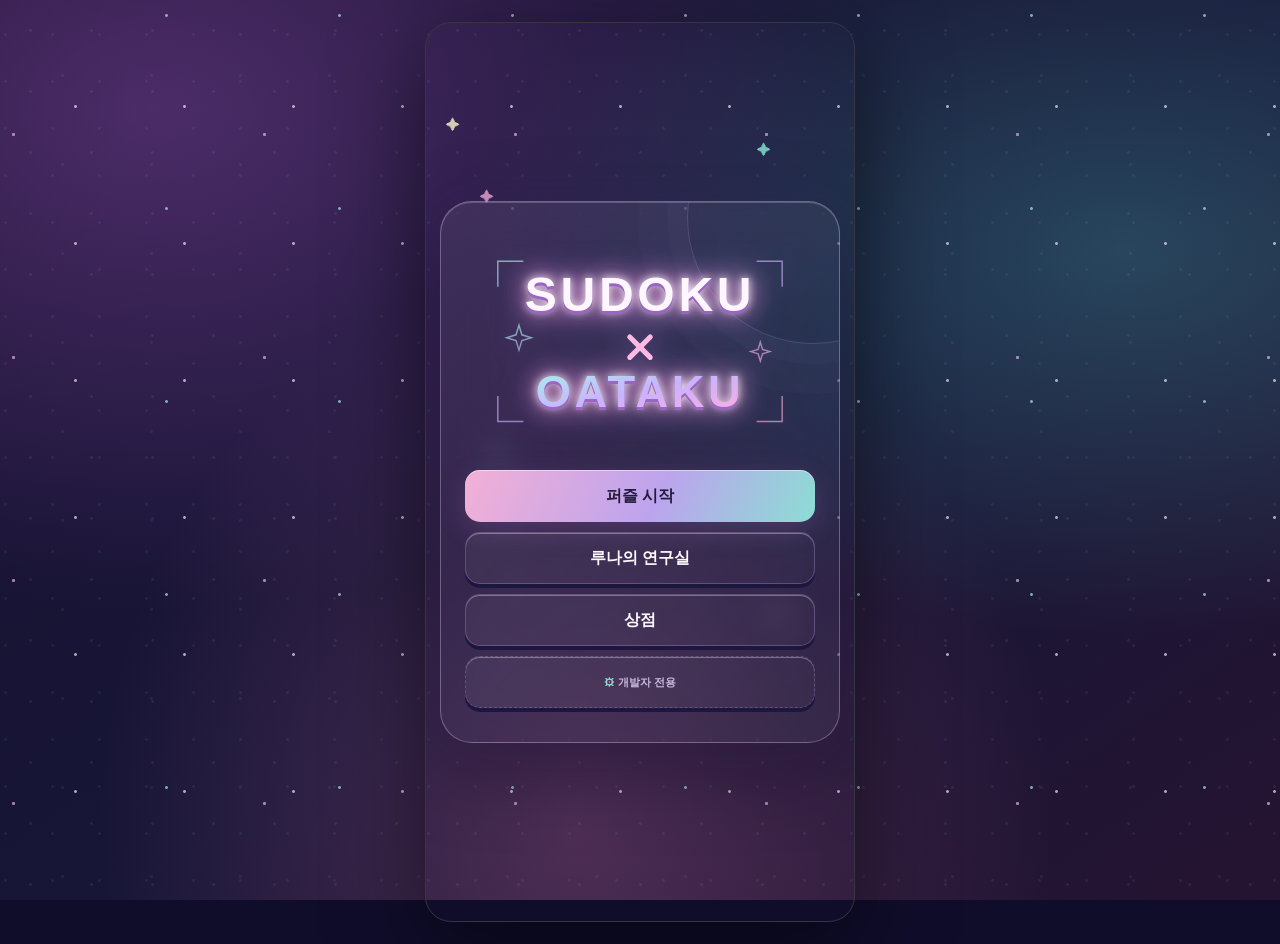
<file: index.html>
<!doctype html>
<html lang="ko">
<head>
<meta charset="utf-8">
<meta name="viewport" content="width=device-width,initial-scale=1,viewport-fit=cover">
<meta name="theme-color" content="#251a48">
<title>SUDOKU X OATAKU</title>
<link rel="stylesheet" href="css/game.css">

</head>
<body>
<div class="grain"></div>
<section id="title" class="screen title active">
  <div><h1 class="bigTitle otaku-title"><svg xmlns="http://www.w3.org/2000/svg" viewBox="0 0 480 300" role="img" aria-label="SUDOKU X OATAKU"><defs><linearGradient id="otakuGradient" x1="0" y1="0" x2="1" y2="1"><stop stop-color="#a6f5e9"/><stop offset=".5" stop-color="#c9b2ff"/><stop offset="1" stop-color="#ffaddd"/></linearGradient></defs><g fill="none" stroke="url(#otakuGradient)" stroke-width="2" opacity=".65"><path d="M80 40h-35v35M400 40h35v35M80 260h-35v-35M400 260h35v-35"/><path d="m74 128 4 13 13 4-13 4-4 13-4-13-13-4 13-4zm331 23 3 10 10 3-10 3-3 10-3-10-10-3 10-3z"/></g><g font-family="Arial,sans-serif" font-weight="900" text-anchor="middle"><text x="240" y="109" fill="#fff7ff" font-size="66" letter-spacing="5">SUDOKU</text><text x="240" y="240" fill="url(#otakuGradient)" font-size="62" letter-spacing="5">OATAKU</text></g><g stroke="#ffb9e5" stroke-width="7" stroke-linecap="round"><path d="m226 144 28 28m0-28-28 28"/></g><path d="M155 158h43m84 0h43" stroke="url(#otakuGradient)" stroke-width="1.5" opacity=".65"/></svg></h1>
  <div class="title-actions"><button id="newGame" class="btn primary">퍼즐 시작</button><button id="myHome" class="btn">루나의 연구실</button><button id="openShop" class="btn">상점</button><button id="developerMode" class="btn dev-button">개발자 전용</button></div></div>
</section>
<section id="home" class="screen home"><main class="home-shell">
  <header class="homebar"><button id="homeTitle" class="icon-btn" aria-label="타이틀로">←</button><div class="wallet">POINTS <span id="coins">0</span></div></header>
  <div id="room" class="room workshop-room"><div class="workshop-shelf" aria-hidden="true"><i></i><i></i><i></i><i></i><i></i></div><div class="workshop-desk" aria-hidden="true"><span class="open-book"></span><span class="crystal-flask"></span></div><div class="workshop-cauldron" aria-hidden="true"><i></i><i></i><i></i><i></i><i></i></div><div class="workshop-core" aria-hidden="true"><span></span></div><img id="cat" class="cat" src="assets/modern-woman-v2.png" alt="주인공 루나"><span id="wandDisplay" class="wand-display"></span><span id="transformDisplay" class="transform-display" hidden></span><button id="pet" class="pet" aria-label="펫 쓰다듬기"><span id="petName" class="pet-name">루미</span><img id="petImage" src="assets/pet-lumi.png" alt="선택한 펫"></button></div>
  <div id="homeMessage" class="home-message" aria-live="polite"></div>
  <div id="researchLab" class="research-lab" hidden><div class="research-head"><strong>별빛술 연구</strong></div><div class="research-grid"><button id="upgradeStarlight" class="research-card starlight-upgrade"><span class="research-icon">✦</span><strong id="starlightLevel">별빛술 Lv.0</strong><small id="starlightCost">100 P · 별빛 공격 +3</small></button></div></div>
  <div id="gearCloset" class="gear-closet" hidden><div class="closet-head"><strong>루나의 옷장</strong></div><section class="belongings" aria-labelledby="belongingsTitle"><div id="belongingsTitle" class="closet-label">소지품</div><div class="belongings-list"><article class="belonging-card"><span class="return-shard-icon" aria-hidden="true"><i></i></span><span class="belonging-info"><strong>귀환석 파편</strong></span><b id="homeShards">0 / 5</b></article></div></section><div class="closet-label">의상</div><div id="ownedOutfits" class="closet-row"></div><div class="closet-label">마법봉</div><div id="ownedWands" class="closet-row"></div><div class="closet-label">변신 아이템</div><div id="ownedTransforms" class="closet-row"></div><div class="closet-label">펫</div><div id="ownedPets" class="closet-row"></div></div>
  <div class="home-actions"><button id="quickTransform" class="btn">✦ 변신하기</button><button id="openCloset" class="btn">옷장</button><button id="openResearch" class="btn">마법 연구</button></div>
</main></section>
<section id="shop" class="screen difficulty"><main class="choice-wrap"><header class="homebar"><button id="shopTitle" class="icon-btn" aria-label="메인 메뉴로">←</button><div class="wallet">POINTS <span id="shopCoins">0</span></div></header><div class="shopkeeper"><button id="nova" aria-label="상점주인 노바 아저씨와 대화"><img src="assets/shopkeeper-nova.png" alt="상점주인 노바 아저씨"></button><div id="novaTalk" class="npc-talk"><strong>노바 아저씨</strong>처음 보는 견습생이구나. 필요한 걸 골라봐.</div></div><div class="fitting-room shop-fitting-fixed"><div class="fitting-stage"><img id="fittingImage" src="assets/modern-woman.png" alt="상품을 미리 확인하는 루나"><span id="fittingWand" class="fitting-wand" hidden></span><span id="fittingTransform" class="fitting-transform" hidden></span><img id="fittingPet" class="fitting-pet" alt="미리 보는 펫" hidden></div><div class="fitting-info" hidden><strong id="fittingName"></strong><small id="fittingStatus"></small><button id="fittingAction" class="fitting-action" hidden></button></div></div><div class="drawer"><div class="drawer-head"><h3>의상</h3><div id="dailyWardrobe" class="wardrobe" aria-label="일상 의상 무료 입어보기"></div></div><div class="shop-section"><h3>마법소녀 의상</h3><div id="magicWardrobe" class="wardrobe" aria-label="마법소녀 의상 무료 입어보기"></div></div><div class="shop-section"><h3>마법봉</h3><div id="wandCatalog" class="mini-catalog"></div></div><div class="shop-section"><h3>변신 아이템</h3><div id="transformCatalog" class="mini-catalog"></div></div><div class="shop-section"><h3>펫</h3><div id="petCatalog" class="mini-catalog"></div></div></div></main></section>
<section id="difficulty" class="screen stage-screen"><main class="stage-shell"><header class="stage-head"><button class="icon-btn" id="toTitle" aria-label="처음으로">←</button><span></span></header><div id="stageMap" class="stage-map"><div id="stageGrid" class="stage-grid"></div></div></main></section>
<section id="battle" class="screen battle"><main class="battle-shell"><header class="battle-head"><button id="battleBack" class="icon-btn" aria-label="의뢰 지도로">←</button><h2 id="battleTitle">보스전</h2><span></span></header><div class="battle-arena"><div id="bossName" class="boss-name"></div><div class="hp-panel boss-hp"><b>BOSS</b><div class="hp-track"><span id="bossHpFill" class="hp-fill"></span></div><span id="bossHpText"></span></div><div id="bossSprite" class="boss-sprite"></div><img id="battleLuna" class="battle-luna" alt="전투 중인 루나"><span id="battleWand" class="battle-wand"></span><div class="hp-panel luna-hp"><b>HP</b><div class="hp-track"><span id="lunaHpFill" class="hp-fill"></span></div><span id="lunaHpText"></span></div><div class="hp-panel luna-mp"><b>MP</b><div class="hp-track"><span id="lunaMpFill" class="hp-fill"></span></div><span id="lunaMpText"></span></div></div><div id="battleLog" class="battle-log"></div><div class="battle-actions"><button id="wandAttack" class="battle-action primary">별빛 공격<small id="wandAttackInfo"></small></button><button id="petSupport" class="battle-action">펫 스킬<small id="petSupportInfo"></small></button><button id="useHpPotion" class="battle-action potion-action"><img src="assets/potion-hp.png" alt="">HP 포션<small id="hpPotionInfo"></small></button><button id="useMpPotion" class="battle-action potion-action"><img src="assets/potion-mp.png" alt="">MP 포션<small id="mpPotionInfo"></small></button><button id="battleRetry" class="battle-action" hidden>다시 도전</button></div></main></section>
<section id="game" class="screen game"><main class="game-shell">
  <header class="topbar"><div class="stats"><span>난이도<b id="levelText">고요</b></span><span>시간<b id="timer">00:00</b></span><span class="mistake-label">실수<b id="mistakes">0</b></span></div><button id="pause" class="icon-btn" aria-label="일시정지">Ⅱ</button></header>
  <div class="board-wrap"><div id="board" class="board" role="grid" aria-label="9 곱하기 9 스도쿠 보드"></div><div id="cover" class="board-cover"><div><strong>PAUSE</strong></div></div></div>
  <div id="message" class="message"></div>
  <div class="tools"><div class="utility"><button id="notes" class="tool">✎ 메모 OFF</button><button id="erase" class="tool">⌫ 지우기</button><button id="undo" class="tool">↶ 되돌리기</button><button id="hint" class="tool">✦ 힌트 <span id="hintCount">3</span></button></div><div id="numpad" class="numpad"></div></div>
</main></section>
<div id="pauseModal" class="modal"><div class="dialog"><h2>PAUSE</h2><div class="dialog-actions"><button id="continue" class="btn primary">계속하기</button><button id="restart" class="btn">처음부터 다시</button><button id="quit" class="btn ghost">타이틀로</button></div></div></div>
<div id="resultModal" class="modal"><div class="dialog"><div class="result-mark">✦</div><h2>별빛 퍼즐 완성!</h2><p id="resultStats"></p><div class="dialog-actions"><button id="again" class="btn primary">연구실로</button><button id="resultTitle" class="btn ghost">타이틀로</button></div></div></div>
<div id="toast" class="toast"></div>
<script src="js/game.js"></script>
</body></html>
</file>
<file: css/game.css>
:root{--bg:#0e0e0d;--panel:#181816;--panel2:#21211e;--ink:#f3eddf;--muted:#999486;--gold:#d9ac58;--gold2:#f2d28c;--line:#555044;--soft:#292823;--related:#2f2b22;--same:#514125;--selected:#f0ca7a;--danger:#df6c5d;--ok:#77b58b;--shadow:0 24px 80px #0008;--cell:min(9.3vw,58px)}
*{box-sizing:border-box}html,body{margin:0;min-height:100%;background:var(--bg);color:var(--ink);font-family:ui-sans-serif,-apple-system,BlinkMacSystemFont,"Segoe UI",sans-serif}button{font:inherit}body{overflow-x:hidden;background:radial-gradient(circle at 50% -10%,#312615 0,transparent 36rem),linear-gradient(#11110f,#090908)}
.grain{position:fixed;inset:0;pointer-events:none;opacity:.17;background-image:url("data:image/svg+xml,%3Csvg viewBox='0 0 160 160' xmlns='http://www.w3.org/2000/svg'%3E%3Cfilter id='n'%3E%3CfeTurbulence type='fractalNoise' baseFrequency='.9' numOctaves='3' stitchTiles='stitch'/%3E%3C/filter%3E%3Crect width='100%25' height='100%25' filter='url(%23n)' opacity='.22'/%3E%3C/svg%3E")}
.screen{display:none;min-height:100dvh;padding:24px}.screen.active{display:flex}.title{align-items:center;justify-content:center;text-align:center}.seal{width:78px;height:78px;border:2px solid var(--gold);color:var(--gold2);display:grid;place-items:center;font-family:serif;font-size:32px;transform:rotate(45deg);margin:0 auto 34px;box-shadow:0 0 0 7px #d9ac5818}.seal span{transform:rotate(-45deg)}h1{font-family:Georgia,"Noto Serif KR",serif;font-weight:500;letter-spacing:.22em;margin:0;font-size:clamp(44px,10vw,84px)}.subtitle{color:var(--gold);letter-spacing:.5em;margin:14px 0 46px;font-size:12px}.title-actions{width:min(360px,90vw);display:grid;gap:12px}.btn{border:1px solid #60543e;background:#242019;color:var(--ink);padding:14px 18px;border-radius:10px;cursor:pointer;transition:.16s}.btn:hover{transform:translateY(-1px);border-color:var(--gold)}.btn.primary{background:var(--gold);color:#19140c;border-color:var(--gold);font-weight:800}.btn.ghost{background:transparent;color:var(--muted)}.btn:disabled{opacity:.35;cursor:not-allowed;transform:none}.tiny{font-size:12px;color:#6f6c64;margin-top:25px}
.difficulty{align-items:center;justify-content:center}.choice-wrap{width:min(850px,96vw)}.eyebrow{color:var(--gold);font-size:12px;letter-spacing:.35em}.choice-wrap h2{font-family:Georgia,"Noto Serif KR",serif;font-weight:500;font-size:clamp(30px,6vw,48px);margin:8px 0 28px}.cards{display:grid;grid-template-columns:repeat(3,1fr);gap:14px}.card{text-align:left;padding:24px;min-height:170px;background:linear-gradient(145deg,#211f1a,#151513);border:1px solid #34322d;border-radius:14px;color:var(--ink);cursor:pointer}.card:hover{border-color:var(--gold);transform:translateY(-3px)}.card strong{display:block;font-family:serif;font-size:25px;color:var(--gold2)}.card span{display:block;color:var(--muted);font-size:13px;margin-top:8px;line-height:1.6}.back{margin-top:20px;background:none;border:0;color:var(--muted);cursor:pointer}
.game{justify-content:center;align-items:flex-start;padding:max(16px,env(safe-area-inset-top)) 16px max(20px,env(safe-area-inset-bottom))}.game-shell{width:min(100%,900px)}.topbar{display:flex;align-items:center;justify-content:space-between;margin:0 auto 14px;max-width:calc(var(--cell)*9)}.brand{font-family:serif;letter-spacing:.13em;color:var(--gold2)}.stats{display:flex;gap:18px;font-size:12px;color:var(--muted)}.stats b{display:block;color:var(--ink);font-size:15px;margin-top:2px}.icon-btn{width:42px;height:42px;border-radius:50%;background:#1d1c19;border:1px solid #3b3831;color:var(--ink);cursor:pointer}.board-wrap{position:relative;width:calc(var(--cell)*9);margin:auto;box-shadow:var(--shadow)}.board{display:grid;grid-template-columns:repeat(9,var(--cell));grid-template-rows:repeat(9,var(--cell));background:#171715;border:3px solid #b99a60}.cell{position:relative;border:0;border-right:1px solid var(--line);border-bottom:1px solid var(--line);background:#1b1b18;color:#e7dfd0;font-size:calc(var(--cell)*.47);font-family:Georgia,serif;padding:0;cursor:pointer}.cell:nth-child(3n){border-right:2px solid #aa925f}.cell:nth-child(9n){border-right:0}.cell:nth-child(n+19):nth-child(-n+27),.cell:nth-child(n+46):nth-child(-n+54){border-bottom:2px solid #aa925f}.cell:nth-child(n+73){border-bottom:0}.cell.given{color:#c7c0b3;font-weight:700;background:#151513}.cell.related{background:var(--related)}.cell.same{background:var(--same);color:#ffe1a1}.cell.selected{background:var(--selected)!important;color:#17120a;outline:3px solid #fff1c2;outline-offset:-3px;z-index:2}.cell.conflict{color:#fff;background:#7a302b!important;animation:shake .22s}.cell.hinted{color:var(--gold2)}.notes{position:absolute;inset:2px;display:grid;grid-template-columns:repeat(3,1fr);grid-template-rows:repeat(3,1fr);font:600 calc(var(--cell)*.18)/1 ui-sans-serif;color:#c9a866;place-items:center}.board-cover{display:none;position:absolute;inset:0;background:#12110ff2;z-index:5;place-items:center;text-align:center}.board-cover.show{display:grid}.board-cover strong{font-family:serif;font-size:30px;color:var(--gold2)}
.message{height:30px;text-align:center;color:var(--muted);font-size:13px;padding:8px}.tools{width:calc(var(--cell)*9);margin:2px auto 0}.utility{display:grid;grid-template-columns:repeat(4,1fr);gap:8px;margin-bottom:9px}.tool{border:1px solid #36332d;background:#1b1a17;color:#bdb7ab;border-radius:9px;padding:10px 4px;font-size:12px;cursor:pointer}.tool.on{color:#17120a;background:var(--gold);font-weight:800}.numpad{display:grid;grid-template-columns:repeat(9,1fr);gap:6px}.num{aspect-ratio:1;border-radius:10px;border:1px solid #4a4336;background:#24211b;color:var(--gold2);font:600 clamp(18px,4vw,27px) Georgia;cursor:pointer}.num:hover{background:#342b1c;border-color:var(--gold)}.num.done{opacity:.25}.keyhint{text-align:center;margin-top:13px;color:#656159;font-size:11px}
.modal{position:fixed;inset:0;background:#050504c9;z-index:10;display:none;place-items:center;padding:20px}.modal.show{display:grid}.dialog{width:min(430px,94vw);background:linear-gradient(145deg,#25231e,#151513);border:1px solid #514936;border-radius:18px;padding:28px;box-shadow:var(--shadow);text-align:center}.dialog h2{font-family:Georgia,"Noto Serif KR",serif;color:var(--gold2);font-size:32px;margin:5px}.dialog p{color:var(--muted);line-height:1.6}.dialog-actions{display:grid;gap:9px;margin-top:20px}.result-mark{font-size:52px;color:var(--gold)}
.toast{position:fixed;left:50%;bottom:22px;transform:translate(-50%,20px);background:#eee5d4;color:#1a1712;padding:10px 16px;border-radius:99px;font-size:12px;opacity:0;pointer-events:none;transition:.2s;z-index:30}.toast.show{opacity:1;transform:translate(-50%,0)}
.home{align-items:flex-start;justify-content:center;padding:18px}.home-shell{width:min(960px,100%)}.homebar{display:flex;align-items:center;justify-content:space-between;margin-bottom:12px}.homebar h2{font:500 23px Georgia,serif;margin:0;color:var(--gold2)}.wallet{padding:5px 10px;border:1px solid #564a34;border-radius:99px;background:#1d1a15;color:var(--gold2);font-weight:500}.room{position:relative;width:min(680px,100%);aspect-ratio:4/3;margin:auto;overflow:hidden;border:5px solid #5b4129;border-radius:12px;background:linear-gradient(#423729 0 54%,#765338 54%);box-shadow:var(--shadow);image-rendering:pixelated}.room:before{content:"";position:absolute;inset:54% 0 0;background:repeating-linear-gradient(90deg,transparent 0 14%,#3f2c20 14% 14.6%),repeating-linear-gradient(0deg,#765338 0 24%,#68472f 24% 26%);transform:perspective(280px) rotateX(10deg);transform-origin:top}.window{position:absolute;left:7%;top:9%;width:25%;height:31%;border:8px solid #563d29;background:linear-gradient(#1e3344,#b28556);box-shadow:inset 0 0 0 4px #b28b5d}.window:before,.window:after{content:"";position:absolute;background:#563d29}.window:before{width:6px;inset:0 auto 0 50%}.window:after{height:6px;inset:50% 0 auto}.room-title{position:absolute;right:5%;top:5%;color:#dac28d66;font:20px Georgia,serif}.cat{position:absolute;z-index:6;width:25%;left:38%;bottom:14%;image-rendering:pixelated;filter:drop-shadow(0 8px 2px #0005);animation:bob 2.4s ease-in-out infinite}.cat.robe-plum{filter:hue-rotate(75deg) drop-shadow(0 8px 2px #0005)}.cat.robe-gold{filter:hue-rotate(190deg) saturate(.8) drop-shadow(0 8px 2px #0005)}.furniture{position:absolute;z-index:4;display:grid;place-items:center;font-size:clamp(28px,7vw,58px);filter:drop-shadow(0 5px 1px #0005);cursor:pointer;user-select:none}.furniture.selected{outline:3px dashed var(--gold2);outline-offset:3px}.room-grid{position:absolute;inset:47% 3% 3%;display:grid;grid-template-columns:repeat(6,1fr);grid-template-rows:repeat(5,1fr);z-index:8}.slot{border:1px dashed transparent;background:transparent}.decorate .slot{border-color:#f2d28c44;cursor:pointer}.decorate .slot:hover{background:#f2d28c25}.home-message{text-align:center;min-height:32px;padding:8px;color:var(--muted);font-size:13px}.home-actions{display:flex;justify-content:center;flex-wrap:wrap;gap:8px}.drawer{margin:12px auto 0;width:min(760px,100%);background:#171613;border:1px solid #39352e;border-radius:14px;padding:13px}.drawer-head{display:flex;justify-content:space-between;align-items:center;margin-bottom:10px}.drawer h3{margin:0;font:18px Georgia,serif;color:var(--gold2)}.catalog{display:grid;grid-template-columns:repeat(4,1fr);gap:8px}.item{min-height:86px;border:1px solid #3d3931;border-radius:10px;background:#22201c;color:var(--ink);cursor:pointer;padding:8px}.item .sprite{display:block;font-size:30px}.item small{display:block;color:var(--gold);margin-top:4px}.item.owned{border-color:#607d65}.item.selected{background:#4b3b23;border-color:var(--gold2)}.outfits{display:flex;gap:7px}.swatch{width:38px;height:38px;border:2px solid #777;border-radius:50%;cursor:pointer}.swatch[data-robe="teal"]{background:#164d51}.swatch[data-robe="plum"]{background:#66395b}.swatch[data-robe="gold"]{background:#a9792e}.swatch.active{outline:3px solid var(--gold2)}
.furniture{border:0;background:transparent;padding:0}
.wardrobe{display:flex;gap:6px;flex-wrap:wrap;justify-content:flex-end}.outfit-btn{min-height:42px;border:1px solid #555;background:#24242a;color:#ddd;border-radius:9px;padding:6px 11px;cursor:pointer;font-size:12px}.outfit-btn small{display:block;color:#9fdad2;font-size:10px;margin-top:2px}.outfit-btn.active{border-color:#95ddd3;background:#284743;color:#fff}.outfit-btn.locked{border-style:dashed;color:#aaa}.room.transforming:after{content:"✦  ✧  ★  ✦  ✧";position:absolute;inset:0;z-index:20;display:grid;place-items:center;color:#fff6b0;font-size:clamp(32px,8vw,72px);text-shadow:0 0 12px #fff,0 0 28px #9ff;animation:transformFlash .75s both;pointer-events:none}.room.transforming .cat{animation:magicPop .75s both}
.pet{position:absolute;z-index:9;width:12%;left:59%;bottom:10%;image-rendering:pixelated;filter:drop-shadow(0 5px 1px #0004);border:0;background:transparent;padding:0;cursor:pointer;animation:petHop 3s ease-in-out infinite}.pet img{display:block;width:100%;image-rendering:pixelated}.pet.hidden{display:none}.pet.happy{animation:petHappy .55s ease-in-out}.pet-name{position:absolute;left:50%;top:-16px;transform:translateX(-50%);padding:2px 6px;border-radius:8px;background:#ffffffd9;color:#54475f;font-size:9px;font-weight:800;white-space:nowrap}
.wand-display{position:absolute;z-index:7;left:34%;bottom:27%;font-size:clamp(20px,5vw,38px);transform:rotate(-18deg);filter:drop-shadow(0 3px 1px #0004)}.shop-section{margin-top:18px}.shop-section h3{margin:0 0 9px}.mini-catalog{display:grid;grid-template-columns:repeat(2,1fr);gap:7px}.shop-chip{min-height:64px;border:1px solid #444;background:#222128;color:#eee;border-radius:10px;padding:8px;cursor:pointer;text-align:left}.shop-chip strong{display:block}.shop-chip small{color:#9fdad2}.shop-chip.active{border-color:#a9e6dc;background:#294641}.shop-chip.locked{border-style:dashed}
.shopkeeper{display:grid;grid-template-columns:92px 1fr;align-items:end;gap:10px;margin:0 0 12px;padding:10px 12px 0;border:1px solid #4b4656;border-radius:14px;background:linear-gradient(145deg,#2d2639,#1b202c);overflow:hidden}.shopkeeper button{border:0;background:transparent;padding:0;cursor:pointer}.shopkeeper img{display:block;width:88px;max-height:126px;object-fit:contain;object-position:bottom;image-rendering:pixelated}.npc-talk{align-self:center;position:relative;background:#f6f1f7;color:#31263a;border-radius:13px;padding:12px;font-size:12px;line-height:1.5;min-height:70px}.npc-talk:before{content:"";position:absolute;left:-8px;bottom:20px;border:8px solid transparent;border-right-color:#f6f1f7;border-left:0}.npc-talk strong{display:block;color:#75538a;margin-bottom:4px}
.shopkeeper button{position:relative;z-index:1;width:118px;height:126px;overflow:visible;align-self:end}.shopkeeper img{width:168px;max-height:none;height:auto;transform:translateX(-28px);transform-origin:top center;object-fit:initial;object-position:initial}.shopkeeper .npc-talk{position:relative;z-index:3;margin-left:-18px;box-shadow:-8px 0 18px #1b202c66}
#shop{display:none;overflow-y:auto;scrollbar-gutter:stable;padding-bottom:max(24px,env(safe-area-inset-bottom))}#shop.active{display:flex}#shop .homebar{position:sticky;top:0;z-index:42;margin:0;padding:6px 0 10px;background:linear-gradient(#171a22 78%,transparent)}#shop .shopkeeper{position:sticky;top:58px;z-index:40;box-shadow:0 14px 24px #101116cc}#shop .drawer{position:relative;z-index:1}
/* Keep the shopkeeper fixed; only the product drawer scrolls. */
#shop{height:100dvh;overflow:hidden;padding-bottom:max(10px,env(safe-area-inset-bottom))}#shop .choice-wrap{height:100%;min-height:0;display:flex;flex-direction:column}#shop .homebar{position:relative;top:auto;flex:0 0 auto}#shop .shopkeeper{position:relative;top:auto;flex:0 0 auto;margin-bottom:10px;box-shadow:0 8px 18px #10111688}#shop .drawer{flex:1 1 auto;min-height:0;overflow-y:auto;overscroll-behavior:contain;scrollbar-gutter:stable;margin:0;padding-bottom:max(22px,env(safe-area-inset-bottom));-webkit-overflow-scrolling:touch}#shop .drawer:after{content:"";display:block;height:12px}
@keyframes transformFlash{0%{opacity:0;transform:scale(.5)}45%{opacity:1}100%{opacity:0;transform:scale(1.4)}}@keyframes magicPop{0%{opacity:.2;transform:scale(.65) rotate(-5deg)}55%{filter:brightness(2) drop-shadow(0 0 18px #fff)}100%{opacity:1;transform:scale(1)}}
@keyframes petHop{0%,70%,100%{transform:translate(0,0)}78%{transform:translate(10px,-7px)}86%{transform:translate(20px,0)}94%{transform:translate(10px,-4px)}}@keyframes petHappy{30%{transform:translateY(-13px) rotate(-6deg)}60%{transform:translateY(0) rotate(6deg)}}
@keyframes bob{50%{transform:translateY(-3px)}}
@keyframes shake{25%{transform:translateX(-3px)}75%{transform:translateX(3px)}}@keyframes pop{50%{transform:scale(1.12)}}.cell.pop{animation:pop .18s}.celebrate .cell:not(.given){animation:pop .5s calc(var(--i)*9ms) both}
@media(max-width:620px){:root{--cell:min(10.35vw,54px)}.screen{padding:16px}.cards{grid-template-columns:1fr}.card{min-height:0}.choice-wrap{padding:12px}.stats{gap:10px}.stats .mistake-label{display:none}.brand{font-size:13px}.utility{gap:5px}.tool{font-size:11px;min-height:44px}.keyhint{display:none}.game{align-items:center}.numpad{grid-template-columns:repeat(5,1fr)}.num{border-radius:7px;aspect-ratio:auto;min-height:48px}.message{font-size:12px}.catalog{grid-template-columns:repeat(2,1fr)}.cat{width:30%;left:35%}.room{aspect-ratio:1/1}.homebar h2{font-size:18px}.furniture{font-size:34px}}
body{background:radial-gradient(circle at 15% 0,#333b4f 0,transparent 38rem),linear-gradient(#171a22,#101116)}
.seal{transform:none;border-radius:22px;border:0;background:linear-gradient(145deg,#7cc7bd,#a993db);color:#fff;box-shadow:0 12px 38px #6dbeb74d}.seal span{transform:none}.subtitle{color:#8fd5cc}.btn.primary{background:linear-gradient(135deg,#78c9be,#a792db);border:0;color:#10151a}.room{border-color:#d3c0a7;background:linear-gradient(#efe6dc 0 54%,#c49f7a 54%)}.room:before{background:repeating-linear-gradient(90deg,transparent 0 14%,#8d694d 14% 14.6%),repeating-linear-gradient(0deg,#c49f7a 0 24%,#b58e6a 24% 26%)}.window{border-color:#f7f2eb;background:linear-gradient(#8cc6db,#f5c6aa);box-shadow:inset 0 0 0 4px #d5b89a}.window:before,.window:after{background:#f7f2eb}.room-title{color:#7f6f6599;font-family:ui-sans-serif}.wallet{border-color:#647e7b;background:#202a2c;color:#9be0d7}.homebar h2{font-family:ui-sans-serif;font-weight:800;color:#dff8f4}.cat{width:20%;left:40%;bottom:11%}.drawer h3{font-family:ui-sans-serif;color:#dff8f4}
@media(prefers-reduced-motion:reduce){*,*:before,*:after{animation:none!important;transition:none!important}}
/* Mobile game shell: 390x844 design target, fluid from 360px to 430px. */
body{min-height:100dvh}.screen{width:100%;max-width:430px;margin:0 auto;min-height:100dvh;padding-left:max(14px,env(safe-area-inset-left));padding-right:max(14px,env(safe-area-inset-right))}.modal{padding:max(18px,env(safe-area-inset-top)) max(16px,env(safe-area-inset-right)) max(18px,env(safe-area-inset-bottom)) max(16px,env(safe-area-inset-left))}.dialog{max-height:calc(100dvh - 36px);overflow:auto}.btn,.tool,.icon-btn,.outfit-btn,.item,.back{min-height:44px;touch-action:manipulation}.title{padding-top:max(22px,env(safe-area-inset-top));padding-bottom:max(22px,env(safe-area-inset-bottom))}.title h1{font-size:clamp(38px,12vw,55px)}.title .seal{width:64px;height:64px;margin-bottom:24px}.subtitle{margin-bottom:32px}.difficulty{padding-top:max(18px,env(safe-area-inset-top));padding-bottom:max(18px,env(safe-area-inset-bottom));align-items:flex-start}.choice-wrap h2{font-size:32px;margin-bottom:18px}.cards{grid-template-columns:1fr;gap:9px}.card{min-height:0;padding:16px 18px}.card strong{font-size:21px}.card span{line-height:1.4;margin-top:5px}.game{padding-top:max(10px,env(safe-area-inset-top));padding-bottom:max(12px,env(safe-area-inset-bottom));overflow-y:auto}.game-shell{width:100%}.topbar{width:100%;margin-bottom:9px}.board-wrap,.tools{width:100%}.board{width:100%;grid-template-columns:repeat(9,1fr);grid-template-rows:repeat(9,1fr);aspect-ratio:1}.cell{width:auto;height:auto;font-size:clamp(18px,7vw,28px)}.notes{font-size:clamp(7px,2.3vw,10px)}.message{height:28px;padding:6px}.utility{margin-bottom:7px}.numpad{grid-template-columns:repeat(5,1fr);gap:6px}.num{aspect-ratio:auto;min-height:47px}.home{padding-top:max(10px,env(safe-area-inset-top));padding-bottom:max(18px,env(safe-area-inset-bottom));overflow-y:auto}.homebar{position:sticky;top:0;z-index:30;padding:5px 0 9px;background:linear-gradient(#171a22 75%,transparent)}.room{width:100%;aspect-ratio:1/1;border-width:4px}.cat{width:25%;left:37.5%;bottom:10%}.pet{width:15%;left:61%;bottom:9%}.home-actions{position:sticky;bottom:max(7px,env(safe-area-inset-bottom));z-index:25;padding:7px;background:#15171ddd;border:1px solid #3e424b;border-radius:13px;backdrop-filter:blur(10px)}.home-actions .btn{padding:10px 12px;flex:1}.drawer{padding:11px;margin-bottom:70px}.drawer-head{display:block}.drawer h3{margin-bottom:10px}.wardrobe{justify-content:flex-start}.outfit-btn{flex:1;min-width:92px}.catalog{grid-template-columns:repeat(2,1fr);gap:7px}.item{min-height:82px}.keyhint{display:none}
@media(min-width:700px){body{display:grid;place-items:start center;padding:22px 0}.screen{border:1px solid #343741;border-radius:26px;overflow:hidden;box-shadow:0 28px 90px #0008}.screen.active{min-height:min(844px,calc(100dvh - 44px))}.modal{max-width:none}.home,.game{border-radius:26px}.home-actions{bottom:8px}#shop.active{height:min(844px,calc(100dvh - 44px))}}
/* Quarter-view room: the walls, furniture and floor now share one perspective. */
.room{aspect-ratio:4/3;background:#17191f url("../assets/room-quarter-view-plain.png") center/contain no-repeat;border-color:#343842;box-shadow:0 18px 35px #0007,inset 0 0 0 2px #ffe1bf22}
.room:before,.room>.window,.room>.room-title{display:none}
.room:not(.transforming):after{content:"";position:absolute;inset:0;z-index:3;pointer-events:none;background:linear-gradient(145deg,#fff2d916 0 38%,transparent 55%,#3d244222 100%);box-shadow:inset 0 -24px 35px #49322620}
.room-grid{inset:39% 10% 13%;z-index:9;transform:perspective(420px) rotateX(5deg);transform-origin:top}
.cat{z-index:7;width:18%;left:41%;bottom:18%;filter:drop-shadow(5px 8px 2px #5f463b55)}
.pet{z-index:7;width:13%;left:62%;bottom:18%;filter:drop-shadow(4px 6px 2px #5f463b55)}
.wand-display{z-index:8;left:36%;bottom:35%}
.furniture{z-index:6;aspect-ratio:1;transform:translate(-50%,-68%);filter:none;overflow:visible}.iso-sprite{display:block;width:100%;height:100%;background-image:url("../assets/furniture-quarter-atlas.png");background-size:400% 400%;background-position:var(--sx) var(--sy);background-repeat:no-repeat;image-rendering:pixelated}.furniture .iso-sprite{pointer-events:none}
.room-inventory{margin:8px 0 6px;padding:10px;border:1px solid #4e515d;border-radius:13px;background:#17191fee;box-shadow:0 10px 28px #0006}
.room-inventory[hidden]{display:none}.room-inventory strong{display:block;margin:0 0 8px;color:#dff8f4;font-size:14px}.owned-tools{display:flex;gap:8px;overflow-x:auto;padding:0 0 4px;scrollbar-width:thin}
.gear-closet{margin:8px 0 6px;padding:11px;border:1px solid #76638b;border-radius:13px;background:#1d1b28ee;box-shadow:0 10px 28px #0006}.gear-closet[hidden]{display:none}.closet-head{display:flex;align-items:center;justify-content:space-between;margin-bottom:8px}.closet-head strong{color:#efe7ff}.closet-head button{border:0;background:transparent;color:#b9aec9;cursor:pointer}.closet-label{margin:9px 0 5px;color:#aaa;font-size:11px}.closet-row{display:flex;gap:7px;overflow-x:auto;padding-bottom:4px}.closet-card{flex:0 0 94px;min-height:76px;border:1px solid #55515e;border-radius:10px;background:#26242d;color:#eee;padding:6px;cursor:pointer;font-size:11px}.closet-card img{display:block;width:52px;height:52px;object-fit:contain;margin:auto;image-rendering:pixelated}.closet-card .wand-sprite{display:block;width:42px;height:52px;margin:auto}.closet-card.active{border-color:#a9e6dc;background:#294641;box-shadow:0 0 0 2px #9be0d744}
.owned-tool{flex:0 0 82px;min-height:88px;border:1px solid #545761;border-radius:10px;background:#24262e;color:#f4f1eb;padding:5px;cursor:pointer}.owned-tool .tool-icon{display:block;width:56px;height:56px;margin:auto}.owned-tool small{display:block;margin-top:2px;color:#9fdad2;font-size:10px}.owned-tool.active{border-color:#9be0d7;background:#294641;box-shadow:0 0 0 2px #9be0d744}.inventory-empty{margin:0;color:#aaa;font-size:12px}
.item .sprite{width:58px;height:58px;margin:0 auto 3px}.item{min-height:112px}.item-fallback{display:none;font-size:30px}
.owned-card{flex:0 0 90px;display:grid;gap:4px}.owned-card .owned-tool{width:100%;flex:none}.retrieve,.rotate-item{min-height:30px;border:1px solid #76545d;border-radius:8px;background:#302329;color:#f0b9c5;font-size:10px;cursor:pointer}.rotate-item{border-color:#536f78;background:#223036;color:#bde8ef}.slot.occupied{border-color:#f0bd6c99!important;background:#e4a74a25}.slot.chosen{border-color:#9ff3e7!important;background:#76d8ca55;box-shadow:inset 0 0 0 2px #dffffa}.slot.blocked{border-color:#df6c5d66!important;background:#8b3b3524}.furniture.placing-item{outline:3px solid #9ff3e7;outline-offset:2px}
.fitting-room{display:grid;grid-template-columns:104px 1fr;align-items:center;gap:12px;margin-bottom:14px;padding:10px;border:1px solid #51475e;border-radius:13px;background:linear-gradient(145deg,#292333,#1d2029)}.fitting-stage{position:relative;height:132px;display:grid;place-items:end center;border-radius:10px;background:radial-gradient(circle at 50% 30%,#fff5 0,transparent 48%),linear-gradient(#c9b6e833,#8bcfc322);overflow:hidden}.fitting-stage #fittingImage{position:relative;z-index:4;display:block;height:126px;max-width:100%;object-fit:contain;object-position:bottom;image-rendering:pixelated}.fitting-wand{position:absolute;left:13px;right:auto;top:40px;z-index:3;font-size:33px;transform:rotate(8deg);filter:drop-shadow(0 3px 2px #0006)}.fitting-pet{position:absolute;right:3px;bottom:3px;z-index:5;width:42px;height:42px;object-fit:contain;image-rendering:pixelated;filter:drop-shadow(0 3px 1px #0005)}.fitting-wand[hidden],.fitting-pet[hidden]{display:none}.fitting-info strong{display:block;color:#f2eafa;margin-bottom:5px}.fitting-info small{display:block;color:#aaa;line-height:1.4;margin-bottom:9px}.fitting-action{width:100%;min-height:42px;border:1px solid #91d8cf;border-radius:9px;background:#294641;color:#fff;font-weight:800;cursor:pointer}.fitting-action.buy{background:#59436b;border-color:#c7a7e5}.fitting-action:disabled{opacity:.55}.fitting-note{margin:0 0 9px;color:#b8afc5;font-size:11px}
.sold-out{display:block;grid-column:1/-1;width:100%;padding:14px;border:1px dashed #4a4c55;border-radius:9px;color:#8f929c;text-align:center}
.wand-sprite{display:inline-block;background-image:url("../assets/magical-wands-atlas-v2.png");background-size:200% 200%;background-position:var(--wx) var(--wy);background-repeat:no-repeat;image-rendering:pixelated}.fitting-wand{left:13px;right:auto;top:40px;width:50px;height:88px;font-size:0;transform:rotate(8deg)}.fitting-wand .wand-sprite,.wand-display .wand-sprite{width:100%;height:100%}.shop-wand{width:34px;height:46px;vertical-align:middle;margin-right:5px}.wand-display{z-index:6;left:35%;bottom:28%;width:42px;height:66px;font-size:0;transform:rotate(8deg)}
.transform-sprite{display:inline-block;background-image:url("../assets/transformation-items-atlas.png");background-size:200% 200%;background-position:var(--tx) var(--ty);background-repeat:no-repeat;image-rendering:pixelated}.transform-display{position:absolute;z-index:6;left:35.5%;bottom:28%;width:31px;height:31px;transform:rotate(6deg)}.transform-display .transform-sprite,.fitting-transform .transform-sprite{width:100%;height:100%}.fitting-transform{position:absolute;z-index:3;left:19px;top:79px;width:31px;height:31px;transform:rotate(6deg)}.shop-transform{width:38px;height:38px;vertical-align:middle;margin-right:5px}.fitting-transform[hidden],.transform-display[hidden]{display:none}.closet-clear{width:100%;min-height:40px;margin:4px 0 8px;border:1px solid #7b5d68;border-radius:9px;background:#31242a;color:#f0c4d0;cursor:pointer}
#shop .shop-fitting-fixed{position:relative;flex:0 0 auto;width:100%;margin:0 0 10px;z-index:39;box-shadow:0 8px 18px #10111688}
.bigTitle{margin-bottom: 50px;}
/* Equipped items stay visible above Luna while retaining their hand-aligned position. */
#room .wand-display,#room .transform-display{z-index:10}.fitting-stage .fitting-wand,.fitting-stage .fitting-transform{z-index:6}
/* Magical-girl UI theme */
:root{--bg:#171321;--panel:#211b2c;--panel2:#2c2438;--ink:#fff8ff;--muted:#c2b5ca;--gold:#f3b8dc;--gold2:#ffe1f5;--line:#756281;--soft:#332942;--related:#352b49;--same:#59406d;--selected:#f3b7df;--ok:#8fdbc9}
body{background:radial-gradient(circle at 18% 3%,#70477d66 0,transparent 28rem),radial-gradient(circle at 88% 22%,#3f8a9860 0,transparent 25rem),linear-gradient(160deg,#24182f,#111724 70%)}
.grain{opacity:.2;background-image:radial-gradient(circle,#fff 0 1px,transparent 1.5px),radial-gradient(circle,#f5b9e4 0 1px,transparent 1.5px);background-size:43px 43px,67px 67px;background-position:0 0,19px 27px}
.title h1{color:#fff;text-shadow:0 0 12px #eda9da99,0 4px 0 #654777;letter-spacing:.14em}.title-actions{gap:10px}.btn{border-color:#795f88;background:linear-gradient(145deg,#34263f,#231d31);box-shadow:inset 0 1px #ffffff18;color:#fff7ff}.btn:hover{border-color:#efadd8}.btn.primary{background:linear-gradient(135deg,#f2a9d3,#a992e3 52%,#70c8c0);box-shadow:0 7px 20px #c078bd44;color:#26172d}
.card,.drawer,.gear-closet,.room-inventory{border-color:#6c5879;background:linear-gradient(150deg,#2b2236,#191b28);box-shadow:0 12px 30px #09081266}.card strong,.drawer h3,.homebar h2{color:#ffe0f4;text-shadow:0 0 10px #eeb0df55}.wallet{border-color:#9470a1;background:#332540;color:#ffd9f1}.shop-chip,.item,.outfit-btn,.closet-card{border-color:#685877;background:linear-gradient(145deg,#31283c,#252231)}.shop-chip.active,.outfit-btn.active,.closet-card.active{border-color:#9ce7dc;background:linear-gradient(135deg,#355e63,#56436d);box-shadow:0 0 0 2px #9ce7dc33}.fitting-room{border-color:#9a71a8;background:radial-gradient(circle at 20% 20%,#f7cce633,transparent 45%),linear-gradient(145deg,#3b2949,#222638)}
.board{border-color:#d5a8ce;box-shadow:0 14px 38px #120b1eaa,0 0 22px #d6a0d52a}.cell.selected{background:#f2b5dd!important;outline-color:#fff2fb}.tool.on{background:linear-gradient(135deg,#efa8d4,#9ce1d5);color:#241528}.num{border-color:#6d587e;background:#2e263b;color:#ffd8f1}.num:hover{background:#493454;border-color:#ecadd7}
.attack-stat{display:block!important;margin-top:2px!important;color:#f2b4d9!important;font-size:9px!important;font-style:normal;font-weight:600;line-height:1.2}
.stage-shell{height:calc(100dvh - 28px)}
.stage-node.reverse:before{left:auto;right:55px}
.stage-node.boss{border-color:#ffd36d;background:linear-gradient(145deg,#ed6f9d,#7f4ab2);box-shadow:0 7px 0 #663653,0 0 20px #ffcf6866}.stage-node.boss .stage-tier{color:#ffd86f;font-weight:800}.battle{align-items:flex-start;justify-content:center;overflow-y:auto;padding-top:max(12px,env(safe-area-inset-top))}.battle-shell{width:100%}.battle-head{display:grid;grid-template-columns:44px 1fr 44px;align-items:center;margin-bottom:9px}.battle-head h2{text-align:center;margin:0;color:#ffe1f5;font-size:20px}.battle-arena{position:relative;height:390px;overflow:hidden;border:2px solid #8f6ca1;border-radius:22px;background:radial-gradient(circle at 50% 18%,#d9b5ff55,transparent 25%),linear-gradient(#242b4d 0 55%,#493657 55%);box-shadow:inset 0 0 45px #0b071c88,0 15px 35px #0007}.battle-arena:before{content:"";position:absolute;inset:55% 0 0;background:repeating-linear-gradient(165deg,#523c60 0 14px,#46344f 14px 28px);opacity:.65}.boss-name{position:absolute;top:12px;left:14px;right:14px;text-align:center;color:#fff3c8;font-weight:900}.hp-panel{position:absolute;left:18px;right:18px;z-index:8;display:grid;grid-template-columns:52px 1fr 44px;align-items:center;gap:7px;color:#fff;font-size:11px}.boss-hp{top:43px}.luna-hp{bottom:12px}.hp-track{height:12px;border:2px solid #fff9;border-radius:99px;background:#241d30;overflow:hidden}.hp-fill{display:block;height:100%;width:100%;background:linear-gradient(90deg,#76d9af,#d5f58c);transition:width .25s}.boss-hp .hp-fill{background:linear-gradient(90deg,#ef6f91,#ffbd75)}.boss-sprite{position:absolute;z-index:3;top:75px;left:50%;width:190px;height:145px;transform:translateX(-50%);background-image:url("../assets/midboss-atlas.png");background-size:300% 200%;background-position:var(--bx) var(--by);background-repeat:no-repeat;image-rendering:pixelated}.battle-luna{position:absolute;z-index:4;left:42px;bottom:43px;width:94px;height:145px;object-fit:contain;object-position:bottom;image-rendering:pixelated;filter:drop-shadow(5px 7px 2px #0006)}.battle-wand{position:absolute;z-index:6;left:25px;bottom:70px;width:52px;height:92px;transform:rotate(12deg)}.battle-wand .wand-sprite{width:100%;height:100%}.battle-log{min-height:49px;margin:9px 0;padding:9px 12px;border:1px solid #735e80;border-radius:12px;background:#211a2ddd;color:#eadff0;font-size:12px;line-height:1.45}.battle-actions{display:grid;grid-template-columns:1fr 1fr;gap:8px}.battle-action{min-height:52px;border:1px solid #9a78a9;border-radius:12px;background:linear-gradient(145deg,#3a2a49,#292238);color:#fff;padding:7px;cursor:pointer}.battle-action small{display:block;color:#e5bddd;font-size:9px;margin-top:3px}.battle-action:disabled{opacity:.35}.battle-action.primary{background:linear-gradient(135deg,#e996c8,#8871d1)}
.stage-screen{padding-top:max(12px,env(safe-area-inset-top));overflow:hidden}.stage-shell{width:100%;max-width:430px;height:100dvh;min-height:0;display:flex;flex-direction:column}.stage-head{flex:0 0 auto;display:grid;grid-template-columns:44px 1fr 44px;align-items:center;padding:4px 0 11px}.stage-head h2{margin:0;text-align:center;color:#ffe1f5;font-size:23px;text-shadow:0 0 12px #efa9d899}.stage-head small{grid-column:1/-1;text-align:center;color:#c9b8d1;font-size:11px}.stage-map{position:relative;flex:1;min-height:0;overflow-y:auto;padding:24px 18px 90px;border:1px solid #755d84;border-radius:22px;background:radial-gradient(circle at 20% 10%,#f4addb44 0 3px,transparent 4px),radial-gradient(circle at 75% 18%,#fff4bb55 0 2px,transparent 3px),linear-gradient(180deg,#423153,#222c49 55%,#312442);background-size:71px 71px,53px 53px,auto;box-shadow:inset 0 0 40px #120c2266}.stage-grid{display:grid;grid-template-columns:repeat(4,1fr);gap:28px 17px;position:relative}.stage-node{position:relative;z-index:2;display:grid;place-items:center;width:58px;height:58px;margin:auto;border:3px solid #f8c7e7;border-radius:50%;background:linear-gradient(145deg,#f5aed7,#a982dc);color:#fff;font-size:20px;font-weight:900;box-shadow:0 7px 0 #654978,0 9px 16px #100a1f88;cursor:pointer}.stage-node:before{content:"";position:absolute;left:55px;top:25px;width:34px;height:8px;border-radius:8px;background:repeating-linear-gradient(90deg,#fff 0 8px,#7bd1cb 8px 16px);z-index:-1}.stage-node:nth-child(4n):before{display:none}.stage-node.locked{filter:grayscale(.75);opacity:.55;background:#625c6d;border-color:#aaa;box-shadow:0 6px 0 #3d3944}.stage-node.completed{background:linear-gradient(145deg,#82d9cc,#9879d5)}.stage-node.current{animation:stagePulse 1.4s ease-in-out infinite}.stage-stars{position:absolute;top:-19px;left:50%;transform:translateX(-50%);white-space:nowrap;color:#ffd759;font-size:14px;letter-spacing:-1px;text-shadow:0 1px #7d4b15}.stage-tier{position:absolute;bottom:-20px;font-size:9px;color:#e7d7ee;white-space:nowrap}.stage-node.locked .stage-stars{color:#aaa}.stage-legend{position:sticky;bottom:8px;z-index:5;margin:28px auto 0;width:max-content;padding:7px 11px;border:1px solid #896d98;border-radius:99px;background:#211a2ddd;color:#d6c6dc;font-size:10px;backdrop-filter:blur(8px)}@keyframes stagePulse{50%{transform:translateY(-3px);box-shadow:0 10px 0 #654978,0 0 22px #f5b7df}}
/* Luna's cute cosmic magical-girl visual system. */
:root{--bg:#1c143b;--panel:#2a2051;--panel2:#3a2a68;--ink:#fffaff;--muted:#d2c7e7;--gold:#ffb8e5;--gold2:#fff0fb;--line:#8b75ba;--soft:#392c64;--related:#3c316e;--same:#66519a;--selected:#ffbde7;--danger:#ff709f;--ok:#78e3d5;--shadow:0 18px 48px #130b38aa,0 0 24px #a97ee333}
body{background:radial-gradient(circle at 13% 9%,#ff9dda55 0 2px,transparent 3px),radial-gradient(circle at 82% 18%,#fff9c455 0 2px,transparent 3px),radial-gradient(circle at 52% 70%,#8ff6e744 0 1.5px,transparent 2.5px),radial-gradient(ellipse at 15% 0,#8156b888,transparent 38%),radial-gradient(ellipse at 90% 82%,#3f99a577,transparent 35%),linear-gradient(155deg,#29194e,#15183a 62%,#29184a);background-size:53px 53px,79px 79px,37px 37px,auto,auto,auto}
.grain{opacity:.62;background-image:radial-gradient(circle,#fff 0 1px,transparent 1.7px),radial-gradient(circle,#ffb9e5 0 1.2px,transparent 2px),radial-gradient(circle,#9ff4e8 0 1px,transparent 1.8px);background-size:61px 61px,89px 89px,47px 47px;background-position:0 0,18px 31px,29px 11px}
.screen:before{content:"✦";position:fixed;z-index:-1;left:max(18px,calc(50% - 194px));top:13%;color:#fff5c8;font-size:14px;text-shadow:34px 72px #ffb6e3,311px 25px #8aeadc,275px 155px #fff,45px 330px #8aeadc,326px 490px #ffb6e3;opacity:.8;pointer-events:none}
.title>div{width:100%;padding:34px 20px;border:1px solid #d8b5ff66;border-radius:36px;background:linear-gradient(155deg,#ffffff14,#ffb7e20c);box-shadow:inset 0 0 35px #cfb2ff14,0 24px 60px #0b092b88}.title h1{font-family:ui-rounded,"Arial Rounded MT Bold",ui-sans-serif;font-weight:900;font-size:clamp(35px,11vw,51px);line-height:1.06;letter-spacing:.03em;color:#fff;text-shadow:0 3px 0 #9a65c4,0 0 10px #fff,0 0 25px #ff96d4}.title h1:before{content:"✦ LUNA'S ✦";display:block;margin-bottom:12px;color:#a6f5e9;font-size:13px;letter-spacing:.22em;text-shadow:0 0 12px #5ce4d0}.bigTitle{margin-bottom:34px}
.btn,.tool,.num,.icon-btn,.battle-action,.fitting-action,.outfit-btn,.shop-chip,.item,.closet-card{border-color:#b495db;background:linear-gradient(145deg,#49366f,#2b2453);color:#fffaff;box-shadow:inset 0 1px #fff5,0 4px 0 #1d1740;transition:transform .14s,filter .14s}.btn:active,.tool:active,.num:active,.icon-btn:active,.battle-action:active{transform:translateY(3px);box-shadow:inset 0 1px #fff4,0 1px 0 #1d1740}.btn{border-radius:18px;font-weight:800}.btn.primary,.battle-action.primary,.fitting-action{border-color:#ffe8f7;background:linear-gradient(135deg,#ff9ed6,#ba8fec 52%,#76dfd4);color:#271940;box-shadow:inset 0 1px #fff9,0 5px 0 #674c91,0 0 18px #ff9ed655}.icon-btn{border-radius:15px;background:linear-gradient(145deg,#ffb4df,#9b82dc);color:#34204e;font-weight:900}
.homebar,.topbar,.stage-head,.battle-head{border:1px solid #b99cdd55;border-radius:20px;padding:8px 10px;background:#261d4bd9;box-shadow:inset 0 1px #fff3,0 8px 24px #100a2b55;backdrop-filter:blur(12px)}.homebar h2,.stage-head h2,.battle-head h2,.brand{font-family:ui-rounded,"Arial Rounded MT Bold",ui-sans-serif;font-weight:900;color:#fff2fb;text-shadow:0 0 12px #ff9fd6}.wallet{border-color:#ffbfdf;background:#523467;color:#fff1a9;box-shadow:inset 0 1px #fff5}
.drawer,.gear-closet,.room-inventory,.fitting-room,.shopkeeper,.dialog{border:2px solid #a98bcf;border-radius:22px;background:linear-gradient(150deg,#3b2c63,#211d46);box-shadow:inset 0 1px #fff4,0 14px 32px #100a2c77}.drawer h3,.closet-label{color:#ffcfeb}.shop-section h3:before,.drawer-head h3:before{content:"✦ ";color:#91ebdf}.npc-talk{border:2px solid #f1bde1;background:#fff8ff;color:#49345e}.npc-talk strong{color:#c35399}.npc-talk:before{border-right-color:#fff8ff}
.board{overflow:hidden;border:3px solid #ffc7e9;border-radius:15px;background:#352a5b;box-shadow:0 12px 0 #6d4b8f,0 19px 45px #10082f99,0 0 28px #ff9dd44a}.cell{border-color:#846eaa;background:#342951;color:#fff6fd;font-family:ui-rounded,"Arial Rounded MT Bold",ui-sans-serif}.cell.given{background:#292345;color:#c9c3de}.cell.related{background:#403366}.cell.same{background:#684b8d;color:#fff0a8}.cell.selected{background:#ffb9df!important;color:#42234e;outline-color:#fff}.cell.conflict{background:#a43c72!important}.notes{color:#92e7db}.tool{border-radius:14px}.tool.on{background:linear-gradient(135deg,#ff9fd4,#85e5d7);color:#36204b}.num{border-radius:15px;background:linear-gradient(145deg,#4b3976,#322858);color:#fff5c5;font-family:ui-rounded,"Arial Rounded MT Bold",ui-sans-serif}.message{color:#e9d7f3}
.stage-map{border:2px solid #b695db;border-radius:28px;background:radial-gradient(circle at 18% 8%,#fff 0 1px,transparent 2px),radial-gradient(circle at 72% 16%,#ffbee6 0 2px,transparent 3px),radial-gradient(circle at 42% 50%,#8ee8dc 0 1.5px,transparent 2.5px),linear-gradient(180deg,#4a3678,#263265 52%,#3d2868);background-size:41px 41px,73px 73px,57px 57px,auto;box-shadow:inset 0 0 55px #18113c88,0 12px 35px #100a2d88}.stage-node{border-color:#fff0fa;background:linear-gradient(145deg,#ff9ed2,#9a81df);box-shadow:0 7px 0 #604285,0 10px 20px #0d092b99}.stage-node:before{background:repeating-linear-gradient(90deg,#fff5fb 0 8px,#7ce3d5 8px 16px);box-shadow:0 0 8px #c1fff6}.stage-node.completed{background:linear-gradient(145deg,#75e4d4,#a483e5)}.stage-node.boss{border-color:#fff3ae;background:linear-gradient(145deg,#ff80bd,#8a66d2);box-shadow:0 7px 0 #663b82,0 0 24px #ffd46e99}.stage-legend{border-color:#c6a8e6;background:#251b4ee8;color:#f3e8fa}
.battle-arena{border:2px solid #d0a8ed;border-radius:28px;background:radial-gradient(circle at 50% 15%,#fff5 0 2px,transparent 3px),radial-gradient(circle at 20% 32%,#ffb7df77 0 1px,transparent 2px),linear-gradient(#33316b 0 55%,#66508a 55%);background-size:49px 49px,37px 37px,auto;box-shadow:inset 0 0 45px #17124388,0 12px 0 #654682,0 20px 38px #100a2f99}.battle-arena:before{background:repeating-linear-gradient(165deg,#80659f 0 14px,#6e578e 14px 28px);opacity:.5}.battle-log{border:2px solid #a98bd1;border-radius:16px;background:#2c2353ed;color:#fff5fb}.hp-track{border-color:#fff;background:#292044}.hp-fill{background:linear-gradient(90deg,#72e2d1,#c6f7ab)}.boss-hp .hp-fill{background:linear-gradient(90deg,#ff72ad,#ffce7c)}
.modal{background:#10082fcc}.result-mark{color:#fff0a2;text-shadow:0 0 10px #fff,0 0 26px #ffb4df}.toast{border:2px solid #ffbce2;background:#fff8ff;color:#4a315c;box-shadow:0 10px 30px #120b36aa}

.title h1.otaku-title:before{content:none}
.title h1.otaku-title{margin:0 auto 30px;width:100%;max-width:360px;line-height:0}
.otaku-title svg{display:block;width:100%;height:auto;overflow:visible;filter:drop-shadow(0 0 16px #b79bf84d)}
.otaku-header{width:100%;max-width:430px;margin:0 auto;padding:12px 24px 0;text-align:center}
.otaku-header svg{display:block;width:210px;max-width:75%;height:auto;margin:auto}
body:has(#title.active) .otaku-header{display:none}
.brand{font:800 clamp(9px,2.5vw,12px)/1.4 Arial,sans-serif;letter-spacing:.06em;white-space:nowrap}
.brand-x{color:#ffaddd}
.screen{min-height:calc(100dvh - 82px)}
.title.screen{min-height:100dvh}
@media(max-width:360px){.stats{gap:8px}.otaku-header{padding-top:8px}}

html{background:#100d2b}
body{background:#100d2b;isolation:isolate}
body:before{content:"";position:fixed;inset:0;z-index:-2;pointer-events:none;background:radial-gradient(ellipse at 12% 12%,#bf66df50,transparent 45%),radial-gradient(ellipse at 88% 28%,#5cddd83d,transparent 42%),radial-gradient(ellipse at 45% 92%,#ed7bb83d,transparent 48%),linear-gradient(145deg,#17102f,#171637 55%,#251431)}
body:after{content:"";position:fixed;inset:0;z-index:-1;pointer-events:none;opacity:.65;background-image:radial-gradient(circle,#fff3fc 1px,transparent 1.8px),radial-gradient(circle,#b3f5ef 1px,transparent 1.8px),radial-gradient(circle,#f6bde5 1.2px,transparent 2px);background-size:109px 137px,173px 193px,251px 223px;background-position:21px 38px,80px 112px,139px 23px}
.grain{opacity:.07}
.title{position:relative}
.title>div{position:relative;overflow:hidden;padding:30px 24px 34px;border:1px solid #edceff55;border-radius:32px;background:linear-gradient(155deg,#fff2ff12,#bca3ff0a 55%,#7de6dd0c);box-shadow:inset 0 1px 0 #ffffff33,0 24px 80px #07041966,0 0 60px #a978de17;backdrop-filter:blur(16px)}
.title>div:before{content:"";position:absolute;width:250px;height:250px;top:-110px;right:-100px;border:1px solid #d3c1ff30;border-radius:50%;box-shadow:0 0 0 20px #d3c1ff05,0 0 0 50px #d3c1ff04;pointer-events:none}
.title h1.otaku-title{max-width:360px;margin:0 auto 20px}
.otaku-title svg{filter:drop-shadow(0 0 14px #d39cff66)}
.title-actions{width:100%;position:relative}
.title .btn{border-radius:15px;background:linear-gradient(135deg,#ffffff0e,#ffffff04);border-color:#c9a8ef44;min-height:52px}
.title .btn.primary{background:linear-gradient(115deg,#f3b0d6,#bca4ed 55%,#8cddd4);color:#251b3c;box-shadow:0 8px 28px #bd80d633,inset 0 1px #ffffff77;border-color:#efdcff66}
.title .btn:hover{box-shadow:0 0 22px #c9a8ef30;border-color:#e7c8ff}
.otaku-header{height:96px;padding-top:4px}
.otaku-header svg{width:145px;max-width:65%;height:91px}
.screen{min-height:calc(100dvh - 96px)}
.title.screen{min-height:100dvh}
@media(prefers-reduced-motion:no-preference){body:after{animation:otakuTwinkle 8s ease-in-out infinite alternate}@keyframes otakuTwinkle{from{opacity:.4}to{opacity:.8}}}

.screen{min-height:100dvh}.topbar .stats{margin-right:auto}

*{scrollbar-width:none;-ms-overflow-style:none}*::-webkit-scrollbar{display:none;width:0;height:0}.stage-head{display:flex;align-items:center;justify-content:flex-start}.stage-head>span:empty{display:none}

.wallet{font-family:Arial,sans-serif;font-size:10px;letter-spacing:.04em;padding:5px 8px}.wallet span{font-size:11px;letter-spacing:0}


.stage-node:last-child:before{display:none}.stage-tier:empty,.stage-stars:empty{display:none}

.stage-stars{display:flex;gap:2px;letter-spacing:0;font-size:14px;top:-21px}.stage-node .stage-star.empty{color:#8b7ba5;text-shadow:0 1px 2px #160d35}.stage-node .stage-star.filled{color:#ffda65;text-shadow:0 0 6px #ffcc5666,0 1px #87500e}.stage-node.locked .stage-stars{color:inherit}

#shop .fitting-info[hidden]{display:none}

.belongings{margin:3px 0 14px}.belongings .closet-label{margin:0 0 7px!important;color:#ffe3f5}.belongings-list{display:grid;gap:8px}.belonging-card{position:relative;display:grid;grid-template-columns:52px minmax(0,1fr) auto;align-items:center;gap:10px;min-height:68px;padding:9px 11px;border:1px solid #d3a8ef;border-radius:17px;background:radial-gradient(circle at 13% 18%,#fff8 0 1px,transparent 2px),linear-gradient(135deg,#59407d,#33275e 58%,#294f69);box-shadow:inset 0 1px #fff5,0 7px 17px #130c3499;overflow:hidden}.belonging-card:after{content:"✦";position:absolute;right:8px;top:3px;color:#fff0a5;font-size:10px;opacity:.8}.return-shard-icon{position:relative;display:grid;place-items:center;width:46px;height:46px;border-radius:15px;background:radial-gradient(circle,#fff9,transparent 48%),#ffffff12;box-shadow:inset 0 0 0 1px #fff4}.return-shard-icon:before{content:"";width:27px;height:35px;background:linear-gradient(145deg,#fff 4%,#b9fff4 24%,#a88cf4 58%,#ff9ed4 88%);clip-path:polygon(50% 0,88% 23%,76% 78%,50% 100%,22% 77%,12% 25%);filter:drop-shadow(0 0 7px #bcefff)}.return-shard-icon i{position:absolute;width:2px;height:26px;background:#fff8;transform:rotate(28deg)}.belonging-info{min-width:0}.belonging-info strong{display:block;color:#fff8ff;font-size:13px}.belonging-info small{display:block;margin-top:3px;color:#cfc3df;font-size:9px;line-height:1.35}.belonging-card>b{align-self:end;margin-bottom:2px;padding:4px 7px;border:1px solid #ffe4a9;border-radius:99px;background:#241b48;color:#fff0aa;font-size:10px;white-space:nowrap}
.home-message,.message,.keyhint,.fitting-note,.tiny{display:none!important}
.dev-button{border-style:dashed;color:#c9b8dc;background:#241c43;font-size:11px}.dev-button:before{content:"⚙ ";color:#9ceade}
#home{height:100dvh;min-height:0;overflow:hidden;padding-bottom:max(8px,env(safe-area-inset-bottom))}
#home .home-shell{position:relative;height:100%;min-height:0;display:block}
#gearCloset,#roomInventory{position:absolute;z-index:40;left:0;right:0;top:58px;bottom:calc(76px + env(safe-area-inset-bottom));width:auto;min-width:0;max-width:none;height:auto;min-height:0;max-height:none;margin:0;padding:11px;overflow-x:hidden;overflow-y:auto;overscroll-behavior:contain;-webkit-overflow-scrolling:touch;scroll-padding:58px 0 14px}
#gearCloset .closet-head{position:sticky;top:-11px;z-index:3;padding:11px 0 9px;margin:0 0 8px;background:#34265a;box-shadow:0 6px 10px #34265a99}
#gearCloset .closet-row{display:grid;grid-template-columns:repeat(3,minmax(0,1fr));gap:8px;max-width:100%;padding:3px 2px 6px;overflow:visible}
#gearCloset .closet-card{width:100%;min-width:0;min-height:84px}#gearCloset .closet-label{margin-top:12px}
#ownedTools{display:flex;flex-wrap:nowrap;gap:12px;width:100%;max-width:100%;padding:12px 2px 16px;overflow-x:auto;overflow-y:visible;overscroll-behavior-x:contain;-webkit-overflow-scrolling:touch}
#ownedTools>.owned-card{flex:0 0 108px;min-width:108px}#ownedTools .owned-tool{min-height:102px;border-radius:14px}#ownedTools .rotate-item,#ownedTools .retrieve{min-width:44px;min-height:44px;touch-action:manipulation}
#gearCloset .closet-head button,#gearCloset .closet-card{touch-action:manipulation}#gearCloset .closet-card:focus-visible,#ownedTools button:focus-visible{outline:2px solid #a6f5e9;outline-offset:-3px}
.home-actions{position:absolute!important;left:0;right:0;bottom:max(0px,env(safe-area-inset-bottom))!important;z-index:50;display:flex;flex-wrap:nowrap;margin:0;padding:7px}.home-actions .btn{min-width:0;white-space:nowrap}
@media(max-height:560px){#gearCloset,#roomInventory{top:50px;bottom:68px}.home-actions{padding:4px}.home-actions .btn{min-height:40px;padding:7px 8px;font-size:12px}}
@media(min-width:700px){#home{height:min(844px,calc(100dvh - 44px))}#gearCloset,#roomInventory{bottom:76px}}
.home-message,.message{height:0!important;min-height:0!important;margin:0!important;padding:0!important;overflow:hidden}
#gearCloset{top:auto;height:min(430px,56dvh);scrollbar-width:thin;scrollbar-color:#b897da #2a2051}
#gearCloset::-webkit-scrollbar{display:block;width:5px}#gearCloset::-webkit-scrollbar-track{background:#2a2051;border-radius:9px}#gearCloset::-webkit-scrollbar-thumb{background:#b897da;border-radius:9px}
#gearCloset .closet-row{grid-template-columns:repeat(2,minmax(0,1fr));gap:8px}#gearCloset .closet-label{margin:8px 0 5px}
#gearCloset [hidden]{display:none!important}
@media(max-height:560px){#gearCloset{top:auto;height:min(310px,55dvh)}}

/* Unified shop catalog */
#shop .drawer-head{display:block;margin-bottom:0}
#shop .drawer-head h3,#shop .shop-section h3{margin:0 0 9px;font-size:15px}
#shop .shop-section{margin-top:18px}
#shop .wardrobe,#shop .mini-catalog,#shop .catalog{display:grid;grid-template-columns:repeat(2,minmax(0,1fr));gap:9px;width:100%}
#shop .outfit-btn,#shop .shop-chip,#shop .item{position:relative;width:100%;min-width:0;min-height:96px;margin:0;padding:11px 9px;border:1px solid #9a7cbd;border-radius:15px;background:linear-gradient(145deg,#433366,#2b2550);color:#fff8ff;box-shadow:inset 0 1px #fff4,0 4px 0 #1c173b;text-align:center;cursor:pointer;display:flex;flex-direction:column;align-items:center;justify-content:center;gap:5px;font-size:12px;line-height:1.25}
#shop .outfit-btn.locked,#shop .shop-chip.locked{border-style:solid;color:#fff8ff}
#shop .outfit-btn small,#shop .shop-chip>small,#shop .item>small{display:block;margin:2px 0 0;padding:3px 7px;border-radius:99px;background:#211b42;color:#a7eee3;font-size:10px;line-height:1.2}
#shop .shop-chip strong{display:block;width:100%;font-size:12px;text-align:center}
#shop .item .sprite{width:52px;height:52px;margin:-4px auto 0}
#shop .shop-wand{display:block;width:38px;height:48px;margin:0 auto 3px}
#shop .shop-transform{display:block;width:42px;height:42px;margin:0 auto 4px}
#shop .attack-stat{margin:4px auto 0!important;font-size:9px!important}
#shop .outfit-btn.active,#shop .shop-chip.active,#shop .item:active{border-color:#9ff3e7;background:linear-gradient(145deg,#396872,#554370);box-shadow:inset 0 1px #fff5,0 4px 0 #21454b,0 0 0 2px #9ff3e733}
#shop .sold-out{grid-column:1/-1}

/* Luna's research lab: furniture and decoration UI are replaced by crafting. */
.workshop-room{background:radial-gradient(circle at 50% 42%,#b9fff544 0 8%,transparent 29%),linear-gradient(145deg,#171530 0 48%,#302151 48% 52%,#171b3b 52%);border-color:#9d83ca;box-shadow:inset 0 0 55px #7de9dc22,0 16px 38px #090720aa}
.workshop-room:before{display:block;content:"";position:absolute;inset:52% 0 0;background:repeating-linear-gradient(150deg,#413462 0 2px,transparent 2px 34px),repeating-linear-gradient(30deg,#413462 0 2px,#211b41 2px 34px);transform:none}
.workshop-room:not(.transforming):after{background:radial-gradient(circle at 50% 50%,transparent 0 35%,#120e2b88 100%);box-shadow:inset 0 0 28px #a8fff333}
.workshop-core{position:absolute;z-index:4;left:50%;top:33%;width:25%;aspect-ratio:1;transform:translate(-50%,-50%);border:2px solid #f6bde7;border-radius:50%;box-shadow:0 0 0 8px #bd8eea22,0 0 28px #81eadc88}
.workshop-core:before,.workshop-core:after{content:"";position:absolute;inset:15%;border:1px solid #a9f7ed;transform:rotate(45deg)}.workshop-core:after{inset:31%;border-radius:50%;background:#fff6c8;box-shadow:0 0 18px #fff}
.workshop-core span{position:absolute;inset:-18%;border:1px dashed #d7a7ee;border-radius:50%;animation:labSpin 12s linear infinite}
@keyframes labSpin{to{transform:rotate(360deg)}}
.research-lab{position:absolute;z-index:45;left:0;right:0;bottom:calc(76px + env(safe-area-inset-bottom));max-height:min(430px,58dvh);overflow-y:auto;padding:13px;border:2px solid #aa8dd2;border-radius:22px;background:linear-gradient(150deg,#3b2c63,#211d46);box-shadow:inset 0 1px #fff4,0 14px 32px #100a2caa}
.research-lab[hidden]{display:none}.research-head{position:sticky;top:-13px;z-index:2;display:flex;align-items:center;justify-content:space-between;margin:-1px -1px 10px;padding:4px 1px 10px;background:#392960}.research-head strong{color:#fff2fb;font-size:17px}.research-head .icon-btn{width:38px;min-height:38px}
.research-stock{display:flex;gap:8px;margin-bottom:11px}.research-stock span{flex:1;padding:8px;border:1px solid #8a72b3;border-radius:12px;background:#241d48;color:#e9ddf5;font-size:11px;text-align:center}.research-stock b{color:#a6f5e9}
.research-grid{display:grid;grid-template-columns:1fr 1fr;gap:9px}.research-card{min-height:112px;padding:10px;border:1px solid #aa8bcf;border-radius:16px;background:linear-gradient(145deg,#49366f,#2b2453);color:#fffaff;box-shadow:inset 0 1px #fff4,0 4px 0 #1d1740;display:flex;flex-direction:column;align-items:center;justify-content:center;gap:5px}.research-card.wand-upgrade{grid-column:1/-1}.research-card:disabled{opacity:.5}.research-icon{display:grid;place-items:center;width:38px;height:38px;border:1px solid #ffd4ed;border-radius:50%;background:radial-gradient(circle,#fff7cf,#d596df 38%,#56387d 72%);color:#4a285f;font-size:20px;box-shadow:0 0 14px #e5a8dd88}.research-card strong{font-size:12px}.research-card small{padding:3px 7px;border-radius:99px;background:#211b42;color:#a7eee3;font-size:10px}
@media(max-height:560px){.research-lab{bottom:68px;max-height:55dvh}}

/* A lived-in magical atelier. */
.workshop-room{background:linear-gradient(90deg,#241a3d 0 4%,transparent 4% 96%,#241a3d 96%),linear-gradient(#312343 0 52%,#4e3551 52% 55%,#302342 55%);border:5px solid #6e4e7c;box-shadow:inset 0 0 0 3px #d6a8dc33,inset 0 0 50px #130b29,0 16px 38px #090720aa}
.workshop-room:before{display:block;inset:55% 0 0;background:repeating-linear-gradient(154deg,#3c2b4c 0 2px,transparent 2px 36px),repeating-linear-gradient(26deg,#3c2b4c 0 2px,#251b35 2px 36px);transform:perspective(360px) rotateX(8deg);transform-origin:top}
.workshop-room:not(.transforming):after{background:radial-gradient(circle at 50% 70%,#af76da25,transparent 34%),linear-gradient(90deg,#120a2377,transparent 18% 82%,#120a2377);box-shadow:inset 0 0 36px #11091f}
.workshop-shelf{position:absolute;z-index:4;left:6%;top:15%;width:27%;height:34%;border:5px solid #4b2e3e;border-radius:4px;background:linear-gradient(90deg,#41293a 0 5%,transparent 5% 95%,#41293a 95%),repeating-linear-gradient(0deg,#291d36 0 29%,#80556a 29% 34%);box-shadow:inset 0 0 0 2px #c4918540,4px 6px 0 #140d20}
.workshop-shelf i{position:absolute;bottom:9%;width:12%;height:24%;border:1px solid #f3d3e7;border-radius:45% 45% 24% 24%;box-shadow:0 0 8px currentColor}.workshop-shelf i:before{content:"";position:absolute;left:25%;right:25%;top:-24%;height:25%;background:#d5b7bd;border-radius:2px}.workshop-shelf i:nth-child(1){left:10%;color:#9cf2e5;background:#4fc4b9}.workshop-shelf i:nth-child(2){left:29%;height:17%;color:#ffc6e8;background:#d363a4}.workshop-shelf i:nth-child(3){left:48%;bottom:42%;color:#f9ee91;background:#d4b744}.workshop-shelf i:nth-child(4){left:67%;bottom:42%;height:18%;color:#c5aaff;background:#8459c4}.workshop-shelf i:nth-child(5){left:76%;color:#91c9ff;background:#4e86ce}
.workshop-desk{position:absolute;z-index:5;right:5%;top:31%;width:31%;height:17%;border:3px solid #573448;border-radius:5px;background:linear-gradient(#9a6680 0 18%,#5e3a50 18% 30%,#3f293f 30%);box-shadow:0 6px 0 #251728}.workshop-desk:before,.workshop-desk:after{content:"";position:absolute;top:96%;width:8%;height:80%;background:#42273b}.workshop-desk:before{left:10%}.workshop-desk:after{right:10%}
.open-book{position:absolute;left:9%;top:-27%;width:47%;height:35%;background:linear-gradient(90deg,#f5e4c7 0 48%,#6f4c65 48% 52%,#f5e4c7 52%);clip-path:polygon(0 15%,46% 0,50% 12%,54% 0,100% 15%,93% 100%,51% 82%,49% 82%,7% 100%);filter:drop-shadow(0 3px 1px #1b1020)}
.crystal-flask{position:absolute;right:12%;top:-45%;width:18%;aspect-ratio:.72;border:2px solid #cafff7;border-radius:48% 48% 35% 35%;background:linear-gradient(transparent 36%,#65d9cb 38%);box-shadow:0 0 12px #74e7d8}.crystal-flask:before{content:"";position:absolute;left:30%;right:30%;top:-35%;height:40%;border:2px solid #cafff7;border-bottom:0}
.workshop-cauldron{position:absolute;z-index:5;left:9%;bottom:11%;width:23%;height:16%;border:3px solid #191323;border-radius:12% 12% 48% 48%;background:radial-gradient(ellipse at 50% 8%,#8bffdf 0 8%,#3dbba2 9% 23%,#302541 25%);box-shadow:inset 0 -8px #17111f,0 7px 0 #17111f,0 0 18px #6be4c766}.workshop-cauldron:before,.workshop-cauldron:after{content:"";position:absolute;bottom:-28%;width:12%;height:35%;background:#17111f}.workshop-cauldron:before{left:18%;transform:rotate(16deg)}.workshop-cauldron:after{right:18%;transform:rotate(-16deg)}
.workshop-cauldron i{position:absolute;bottom:75%;width:8px;height:8px;border:1px solid #cafff7;border-radius:50%;background:#7ce6d2;box-shadow:0 0 8px #7ce6d2;animation:potionBubble 2.2s ease-in infinite}.workshop-cauldron i:nth-child(1){left:28%}.workshop-cauldron i:nth-child(2){left:51%;animation-delay:.7s}.workshop-cauldron i:nth-child(3){left:67%;animation-delay:1.3s}
.workshop-core{left:50%;top:36%;width:17%;opacity:.72}
@keyframes potionBubble{0%{transform:translateY(0) scale(.6);opacity:0}30%{opacity:1}100%{transform:translateY(-34px) scale(1.1);opacity:0}}

/* Final atelier scene based on the user's workshop reference. */
.workshop-room{aspect-ratio:4/3;background:#20172d url("../assets/luna-magic-atelier-bg-v2.png") center/cover no-repeat;border-color:#76526f;box-shadow:inset 0 0 0 2px #efd1e633,0 16px 38px #090720aa}
.workshop-room:before,.workshop-room:not(.transforming):after,.workshop-shelf,.workshop-desk,.workshop-cauldron,.workshop-core{display:none}
.workshop-room .cat{left:68%;bottom:5%;width:18%;filter:drop-shadow(3px 5px 1px #110c1b99)}
.workshop-room .pet{left:86%;bottom:7%;width:11%;filter:drop-shadow(2px 4px 1px #110c1b99)}
.workshop-room .wand-display{left:64%;bottom:23%;width:34px;height:55px}
.workshop-room .transform-display{left:65%;bottom:24%;width:27px;height:27px}

.workshop-room .workshop-cauldron{display:block;position:absolute;z-index:5;left:39.5%;top:27%;bottom:auto;width:22%;height:17%;border:0;border-radius:0;background:none;box-shadow:none;pointer-events:none}
.workshop-room .workshop-cauldron:before,.workshop-room .workshop-cauldron:after{display:none}
.workshop-room .workshop-cauldron i{position:absolute;bottom:4%;width:9px;height:9px;border:1px solid #f0d9ff;border-radius:50%;background:radial-gradient(circle at 32% 28%,#fff 0 12%,#c488ff 28%,#753fc5 72%);box-shadow:0 0 8px #b86fff,0 0 14px #744bd8;opacity:0;animation:atelierBubble 2.35s ease-in infinite}
.workshop-room .workshop-cauldron i:nth-child(1){left:8%;--drift:-7px;animation-delay:0s}.workshop-room .workshop-cauldron i:nth-child(2){left:29%;width:6px;height:6px;--drift:5px;animation-delay:.45s}.workshop-room .workshop-cauldron i:nth-child(3){left:48%;width:11px;height:11px;--drift:-3px;animation-delay:.9s}.workshop-room .workshop-cauldron i:nth-child(4){left:68%;width:7px;height:7px;--drift:6px;animation-delay:1.3s}.workshop-room .workshop-cauldron i:nth-child(5){left:86%;width:5px;height:5px;--drift:-5px;animation-delay:1.75s}
@keyframes atelierBubble{0%{transform:translate(0,0) scale(.45);opacity:0}16%{opacity:.95}72%{opacity:.8}100%{transform:translate(var(--drift),-38px) scale(1.15);opacity:0}}
@media(prefers-reduced-motion:reduce){.workshop-room .workshop-cauldron i{animation:none;opacity:.65}}
.research-card.starlight-upgrade{grid-column:1/-1;min-height:150px}.pet-ability{display:block;margin:4px 0;color:#f7d5ec;font-size:9px;font-style:normal;line-height:1.35}.potion-product strong{color:#ffe1f2}
.shop-pet-image,.potion-product img{width:52px;height:52px;object-fit:contain;image-rendering:pixelated}.potion-action{display:grid;grid-template-columns:34px 1fr;align-items:center;text-align:left}.potion-action img{grid-row:1/3;width:30px;height:30px;object-fit:contain;image-rendering:pixelated}.potion-action small{margin:0}.luna-mp{bottom:37px}.luna-mp .hp-fill{background:linear-gradient(90deg,#558cf5,#9ddfff)}
</file>
